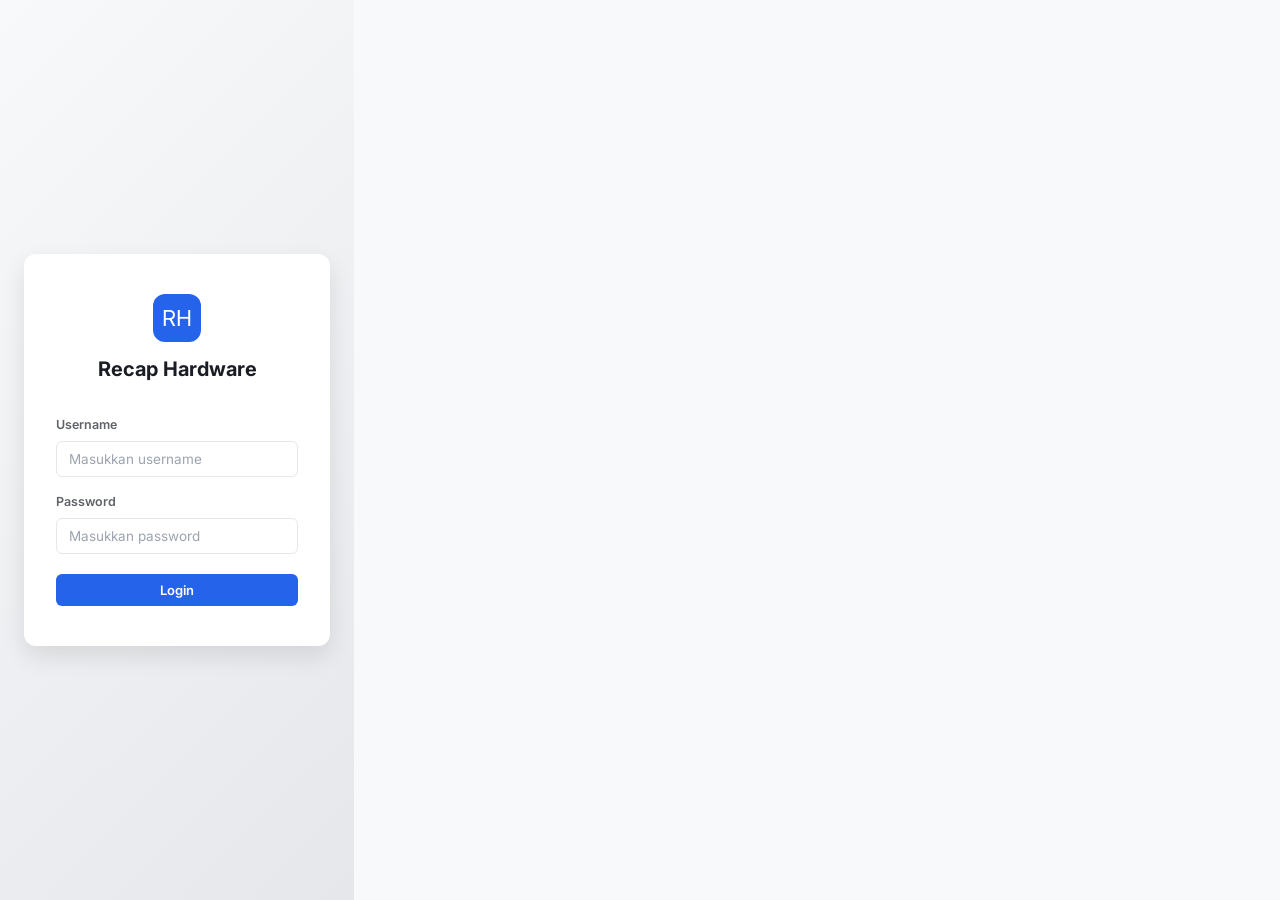
<file: templates/login.html>
<!DOCTYPE html>
<html lang="id">
<head>
    <meta charset="UTF-8">
    <meta name="viewport" content="width=device-width, initial-scale=1.0">
    <title>Login - Recap Hardware</title>
    <link rel="stylesheet" href="/static/css/style.css">
</head>
<body>
<div class="login-wrapper">
    <div class="login-card">
        <div class="login-logo">
            <div class="login-logo-icon">RH</div>
            <div class="login-logo-text">Recap Hardware</div>
        </div>

        <div class="login-error" id="loginError"></div>

        <form id="loginForm">
            <div class="form-group" style="margin-bottom:16px;">
                <label>Username</label>
                <input type="text" id="username" class="form-control" placeholder="Masukkan username" required>
            </div>
            <div class="form-group" style="margin-bottom:20px;">
                <label>Password</label>
                <input type="password" id="password" class="form-control" placeholder="Masukkan password" required>
            </div>
            <button type="submit" class="btn btn-primary" style="width:100%;" id="loginBtn">Login</button>
        </form>
    </div>
</div>

<div class="toast-container" id="toastContainer"></div>

<script src="/static/js/auth.js"></script>
<script>
document.getElementById('loginForm').addEventListener('submit', async (e) => {
    e.preventDefault();
    const username = document.getElementById('username').value.trim();
    const password = document.getElementById('password').value;
    const errorEl = document.getElementById('loginError');
    const btn = document.getElementById('loginBtn');

    errorEl.style.display = 'none';
    btn.textContent = 'Memproses...';
    btn.disabled = true;

    try {
        const res = await fetch('/api/auth/login', {
            method: 'POST',
            headers: {'Content-Type': 'application/json'},
            body: JSON.stringify({username, password})
        });

        const data = await res.json();

        if (!res.ok) {
            errorEl.textContent = data.detail || 'Login gagal';
            errorEl.style.display = 'block';
            return;
        }

        Auth.setToken(data.access_token);
        window.location.href = '/dashboard.html';
    } catch (err) {
        errorEl.textContent = 'Gagal terhubung ke server';
        errorEl.style.display = 'block';
    } finally {
        btn.textContent = 'Login';
        btn.disabled = false;
    }
});
</script>
</body>
</html>
</file>
<file: static/css/style.css>
/* ========================================
   RECAP HARDWARE — Design System
   Light Mode | Inter | RYB accents
   ======================================== */

@import url('https://fonts.googleapis.com/css2?family=Inter:wght@400;500;600;700&display=swap');

:root {
    /* Base */
    --bg-primary: #ffffff;
    --bg-secondary: #f8f9fa;
    --bg-sidebar: #1a1d23;
    --bg-sidebar-hover: #252830;
    --bg-sidebar-active: #2d3139;
    --bg-card: #ffffff;

    /* Text */
    --text-primary: #1a1d23;
    --text-secondary: #5f6368;
    --text-muted: #9ca3af;
    --text-sidebar: #e4e5e7;
    --text-sidebar-muted: #9ca3af;

    /* Border */
    --border: #e5e7eb;
    --border-light: #f3f4f6;

    /* Accents */
    --red-bg: #fef2f2;
    --red-border: #fecaca;
    --red-text: #dc2626;
    --red-hover: #b91c1c;
    --yellow-bg: #fefce8;
    --yellow-border: #fde047;
    --yellow-text: #ca8a04;
    --yellow-hover: #a16207;
    --green-bg: #f0fdf4;
    --green-border: #bbf7d0;
    --green-text: #16a34a;
    --green-hover: #15803d;

    /* Primary */
    --primary: #2563eb;
    --primary-hover: #1d4ed8;
    --primary-light: #dbeafe;

    /* Shadows */
    --shadow-sm: 0 1px 2px rgba(0,0,0,0.05);
    --shadow-md: 0 4px 6px rgba(0,0,0,0.07);
    --shadow-lg: 0 10px 25px rgba(0,0,0,0.1);

    /* Sizing */
    --sidebar-width: 240px;
    --header-height: 56px;
    --radius: 8px;
    --radius-sm: 6px;
    --radius-xs: 4px;
}

* {
    margin: 0;
    padding: 0;
    box-sizing: border-box;
}

body {
    font-family: 'Inter', -apple-system, BlinkMacSystemFont, sans-serif;
    font-size: 14px;
    line-height: 1.5;
    color: var(--text-primary);
    background: var(--bg-secondary);
    display: flex;
    min-height: 100vh;
}

/* ========================================
   SIDEBAR
   ======================================== */
.sidebar {
    width: var(--sidebar-width);
    background: var(--bg-sidebar);
    color: var(--text-sidebar);
    position: fixed;
    top: 0;
    left: 0;
    height: 100vh;
    display: flex;
    flex-direction: column;
    z-index: 100;
    transition: transform 0.2s ease;
}

.sidebar-header {
    padding: 20px 16px;
    border-bottom: 1px solid rgba(255,255,255,0.08);
}

.sidebar-logo {
    display: flex;
    align-items: center;
    gap: 10px;
    font-size: 16px;
    font-weight: 700;
    color: #fff;
    text-decoration: none;
}

.sidebar-logo-icon {
    width: 32px;
    height: 32px;
    background: var(--primary);
    border-radius: 8px;
    display: flex;
    align-items: center;
    justify-content: center;
    font-size: 14px;
}

.sidebar-nav {
    flex: 1;
    padding: 12px 8px;
    overflow-y: auto;
}

.sidebar-section {
    margin-bottom: 24px;
}

.sidebar-section-title {
    font-size: 11px;
    font-weight: 600;
    text-transform: uppercase;
    letter-spacing: 0.5px;
    color: var(--text-sidebar-muted);
    padding: 0 8px;
    margin-bottom: 8px;
}

.sidebar-link {
    display: flex;
    align-items: center;
    gap: 10px;
    padding: 10px 12px;
    color: var(--text-sidebar);
    text-decoration: none;
    border-radius: var(--radius-sm);
    font-size: 13.5px;
    font-weight: 500;
    transition: all 0.15s ease;
    margin-bottom: 2px;
}

.sidebar-link:hover {
    background: var(--bg-sidebar-hover);
    color: #fff;
}

.sidebar-link.active {
    background: var(--bg-sidebar-active);
    color: #fff;
    font-weight: 600;
}

.sidebar-link-icon {
    width: 20px;
    text-align: center;
    font-size: 15px;
}

.sidebar-footer {
    padding: 12px 16px;
    border-top: 1px solid rgba(255,255,255,0.08);
}

.sidebar-user {
    display: flex;
    align-items: center;
    gap: 10px;
}

.sidebar-user-avatar {
    width: 32px;
    height: 32px;
    background: var(--primary);
    border-radius: 50%;
    display: flex;
    align-items: center;
    justify-content: center;
    font-size: 12px;
    font-weight: 600;
    color: #fff;
}

.sidebar-user-info {
    flex: 1;
    min-width: 0;
}

.sidebar-user-name {
    font-size: 13px;
    font-weight: 600;
    color: #fff;
    white-space: nowrap;
    overflow: hidden;
    text-overflow: ellipsis;
}

.sidebar-user-role {
    font-size: 11px;
    color: var(--text-sidebar-muted);
}

/* ========================================
   MAIN CONTENT
   ======================================== */
.main-content {
    flex: 1;
    margin-left: var(--sidebar-width);
    min-height: 100vh;
    display: flex;
    flex-direction: column;
}

.page-header {
    background: var(--bg-primary);
    border-bottom: 1px solid var(--border);
    padding: 16px 24px;
    display: flex;
    align-items: center;
    justify-content: space-between;
    position: sticky;
    top: 0;
    z-index: 50;
}

.page-header-title {
    font-size: 18px;
    font-weight: 700;
    color: var(--text-primary);
}

.page-body {
    padding: 24px;
    flex: 1;
}

/* ========================================
   CARDS
   ======================================== */
.card {
    background: var(--bg-card);
    border: 1px solid var(--border);
    border-radius: var(--radius);
    box-shadow: var(--shadow-sm);
}

.card-header {
    padding: 16px 20px;
    border-bottom: 1px solid var(--border-light);
    display: flex;
    align-items: center;
    justify-content: space-between;
}

.card-title {
    font-size: 14px;
    font-weight: 600;
    color: var(--text-primary);
}

.card-body {
    padding: 20px;
}

/* ========================================
   STATS CARDS
   ======================================== */
.stats-grid {
    display: grid;
    grid-template-columns: repeat(auto-fit, minmax(200px, 1fr));
    gap: 16px;
    margin-bottom: 24px;
}

.stat-card {
    background: var(--bg-card);
    border: 1px solid var(--border);
    border-radius: var(--radius);
    padding: 20px;
    box-shadow: var(--shadow-sm);
}

.stat-card-icon {
    width: 40px;
    height: 40px;
    border-radius: 10px;
    display: flex;
    align-items: center;
    justify-content: center;
    font-size: 18px;
    margin-bottom: 12px;
}

.stat-card-icon.blue { background: var(--primary-light); color: var(--primary); }
.stat-card-icon.green { background: var(--green-bg); color: var(--green-text); }
.stat-card-icon.yellow { background: var(--yellow-bg); color: var(--yellow-text); }
.stat-card-icon.red { background: var(--red-bg); color: var(--red-text); }

.stat-card-value {
    font-size: 24px;
    font-weight: 700;
    color: var(--text-primary);
    line-height: 1.2;
}

.stat-card-label {
    font-size: 12.5px;
    color: var(--text-secondary);
    margin-top: 4px;
}

/* ========================================
   TABLES
   ======================================== */
.table-container {
    overflow-x: auto;
}

.data-table {
    width: 100%;
    border-collapse: collapse;
}

.data-table th {
    background: var(--bg-secondary);
    padding: 10px 14px;
    font-size: 12px;
    font-weight: 600;
    text-transform: uppercase;
    letter-spacing: 0.3px;
    color: var(--text-secondary);
    text-align: left;
    border-bottom: 1px solid var(--border);
    white-space: nowrap;
}

.data-table td {
    padding: 12px 14px;
    border-bottom: 1px solid var(--border-light);
    font-size: 13.5px;
    color: var(--text-primary);
    vertical-align: middle;
}

.data-table tr:hover td {
    background: var(--bg-secondary);
}

.data-table .col-actions {
    text-align: right;
    white-space: nowrap;
}

/* ========================================
   BADGES
   ======================================== */
.badge {
    display: inline-flex;
    align-items: center;
    padding: 4px 10px;
    border-radius: 20px;
    font-size: 11.5px;
    font-weight: 600;
    text-transform: capitalize;
}

.badge-aktif,
.badge-success {
    background: var(--green-bg);
    color: var(--green-text);
    border: 1px solid var(--green-border);
}

.badge-dipinjam,
.badge-warning {
    background: var(--yellow-bg);
    color: var(--yellow-text);
    border: 1px solid var(--yellow-border);
}

.badge-maintenance,
.badge-danger {
    background: var(--red-bg);
    color: var(--red-text);
    border: 1px solid var(--red-border);
}

.badge-mutasi {
    background: var(--primary-light);
    color: var(--primary);
    border: 1px solid #bfdbfe;
}

.badge-retired {
    background: var(--bg-secondary);
    color: var(--text-muted);
    border: 1px solid var(--border);
}

/* ========================================
   BUTTONS
   ======================================== */
.btn {
    display: inline-flex;
    align-items: center;
    justify-content: center;
    gap: 6px;
    padding: 8px 16px;
    border: none;
    border-radius: var(--radius-sm);
    font-family: inherit;
    font-size: 13px;
    font-weight: 600;
    cursor: pointer;
    transition: all 0.15s ease;
    text-decoration: none;
}

.btn-primary {
    background: var(--primary);
    color: #fff;
}
.btn-primary:hover {
    background: var(--primary-hover);
}

.btn-success {
    background: var(--green-text);
    color: #fff;
}
.btn-success:hover {
    background: var(--green-hover);
}

.btn-warning {
    background: var(--yellow-text);
    color: #fff;
}
.btn-warning:hover {
    background: var(--yellow-hover);
}

.btn-danger {
    background: var(--red-text);
    color: #fff;
}
.btn-danger:hover {
    background: var(--red-hover);
}

.btn-secondary {
    background: var(--bg-secondary);
    color: var(--text-primary);
    border: 1px solid var(--border);
}
.btn-secondary:hover {
    background: var(--border-light);
}

.btn-sm {
    padding: 5px 10px;
    font-size: 12px;
}

.btn-icon {
    padding: 6px 8px;
    min-width: auto;
}

/* ========================================
   FORMS
   ======================================== */
.form-group {
    display: flex;
    flex-direction: column;
    gap: 6px;
}

.form-group label {
    font-size: 12.5px;
    font-weight: 600;
    color: var(--text-secondary);
}

.form-control {
    width: 100%;
    padding: 9px 12px;
    border: 1px solid var(--border);
    border-radius: var(--radius-sm);
    font-family: inherit;
    font-size: 13.5px;
    color: var(--text-primary);
    background: var(--bg-primary);
    transition: border-color 0.15s ease, box-shadow 0.15s ease;
}

.form-control:focus {
    outline: none;
    border-color: var(--primary);
    box-shadow: 0 0 0 3px var(--primary-light);
}

.form-control::placeholder {
    color: var(--text-muted);
}

.form-row {
    display: grid;
    grid-template-columns: repeat(auto-fit, minmax(200px, 1fr));
    gap: 16px;
    margin-bottom: 16px;
}

.form-actions {
    display: flex;
    gap: 10px;
    justify-content: flex-end;
    margin-top: 20px;
}

/* ========================================
   MODAL
   ======================================== */
.modal-overlay {
    position: fixed;
    inset: 0;
    background: rgba(0,0,0,0.4);
    display: flex;
    align-items: center;
    justify-content: center;
    z-index: 200;
    backdrop-filter: blur(2px);
}

.modal {
    background: var(--bg-card);
    border-radius: var(--radius);
    box-shadow: var(--shadow-lg);
    width: 100%;
    max-width: 560px;
    max-height: 90vh;
    overflow-y: auto;
    padding: 24px;
}

.modal-lg {
    max-width: 700px;
}

.modal-header {
    display: flex;
    align-items: center;
    justify-content: space-between;
    margin-bottom: 20px;
    padding-bottom: 16px;
    border-bottom: 1px solid var(--border-light);
}

.modal-title {
    font-size: 16px;
    font-weight: 700;
    color: var(--text-primary);
}

.modal-close {
    width: 28px;
    height: 28px;
    border: none;
    background: var(--bg-secondary);
    border-radius: 50%;
    cursor: pointer;
    display: flex;
    align-items: center;
    justify-content: center;
    font-size: 16px;
    color: var(--text-secondary);
    transition: all 0.15s ease;
}

.modal-close:hover {
    background: var(--red-bg);
    color: var(--red-text);
}

/* ========================================
   FILTERS BAR
   ======================================== */
.filters {
    display: flex;
    gap: 12px;
    margin-bottom: 20px;
    flex-wrap: wrap;
}

.filters .form-control {
    width: auto;
    min-width: 160px;
}

/* ========================================
   EMPTY STATE
   ======================================== */
.empty-state {
    text-align: center;
    padding: 48px 24px;
    color: var(--text-muted);
}

.empty-state-icon {
    font-size: 40px;
    margin-bottom: 12px;
    opacity: 0.5;
}

.empty-state-text {
    font-size: 14px;
}

/* ========================================
   TOAST
   ======================================== */
.toast-container {
    position: fixed;
    bottom: 24px;
    right: 24px;
    z-index: 300;
    display: flex;
    flex-direction: column;
    gap: 8px;
}

.toast {
    padding: 12px 16px;
    border-radius: var(--radius-sm);
    color: #fff;
    font-size: 13px;
    font-weight: 500;
    box-shadow: var(--shadow-md);
    animation: toastIn 0.25s ease;
    max-width: 320px;
}

.toast-success { background: var(--green-text); }
.toast-error { background: var(--red-text); }
.toast-warning { background: var(--yellow-text); }
.toast-info { background: var(--primary); }

@keyframes toastIn {
    from { opacity: 0; transform: translateY(8px); }
    to { opacity: 1; transform: translateY(0); }
}

/* ========================================
   LOGIN PAGE
   ======================================== */
.login-wrapper {
    min-height: 100vh;
    display: flex;
    align-items: center;
    justify-content: center;
    background: linear-gradient(135deg, #f8f9fa 0%, #e5e7eb 100%);
    padding: 24px;
}

.login-card {
    background: var(--bg-card);
    border-radius: 12px;
    box-shadow: var(--shadow-lg);
    width: 100%;
    max-width: 400px;
    padding: 40px 32px;
}

.login-logo {
    text-align: center;
    margin-bottom: 32px;
}

.login-logo-icon {
    width: 48px;
    height: 48px;
    background: var(--primary);
    border-radius: 12px;
    display: inline-flex;
    align-items: center;
    justify-content: center;
    font-size: 22px;
    color: #fff;
    margin-bottom: 12px;
}

.login-logo-text {
    font-size: 20px;
    font-weight: 700;
    color: var(--text-primary);
}

.login-error {
    background: var(--red-bg);
    color: var(--red-text);
    padding: 10px 14px;
    border-radius: var(--radius-sm);
    font-size: 13px;
    margin-bottom: 16px;
    border: 1px solid var(--red-border);
    display: none;
}

/* ========================================
   DETAIL TABLE
   ======================================== */
.detail-table {
    width: 100%;
    font-size: 13.5px;
}

.detail-table td {
    padding: 10px 12px;
    border-bottom: 1px solid var(--border-light);
    vertical-align: top;
}

.detail-table td:first-child {
    width: 140px;
    color: var(--text-secondary);
    font-weight: 500;
}

/* ========================================
   RESPONSIVE
   ======================================== */
@media (max-width: 768px) {
    .sidebar {
        transform: translateX(-100%);
    }
    .sidebar.open {
        transform: translateX(0);
    }
    .main-content {
        margin-left: 0;
    }
    .page-body {
        padding: 16px;
    }
    .stats-grid {
        grid-template-columns: repeat(2, 1fr);
    }
    .form-row {
        grid-template-columns: 1fr;
    }
    .modal {
        margin: 12px;
        padding: 20px;
    }
}

/* ========================================
   UTILITIES
   ======================================== */
.text-muted { color: var(--text-muted); }
.text-secondary { color: var(--text-secondary); }
.text-center { text-align: center; }
.mt-12 { margin-top: 12px; }
.mt-20 { margin-top: 20px; }
.mb-16 { margin-bottom: 16px; }
.gap-8 { gap: 8px; }
.flex-center {
    display: flex;
    align-items: center;
    justify-content: center;
}
</file>
